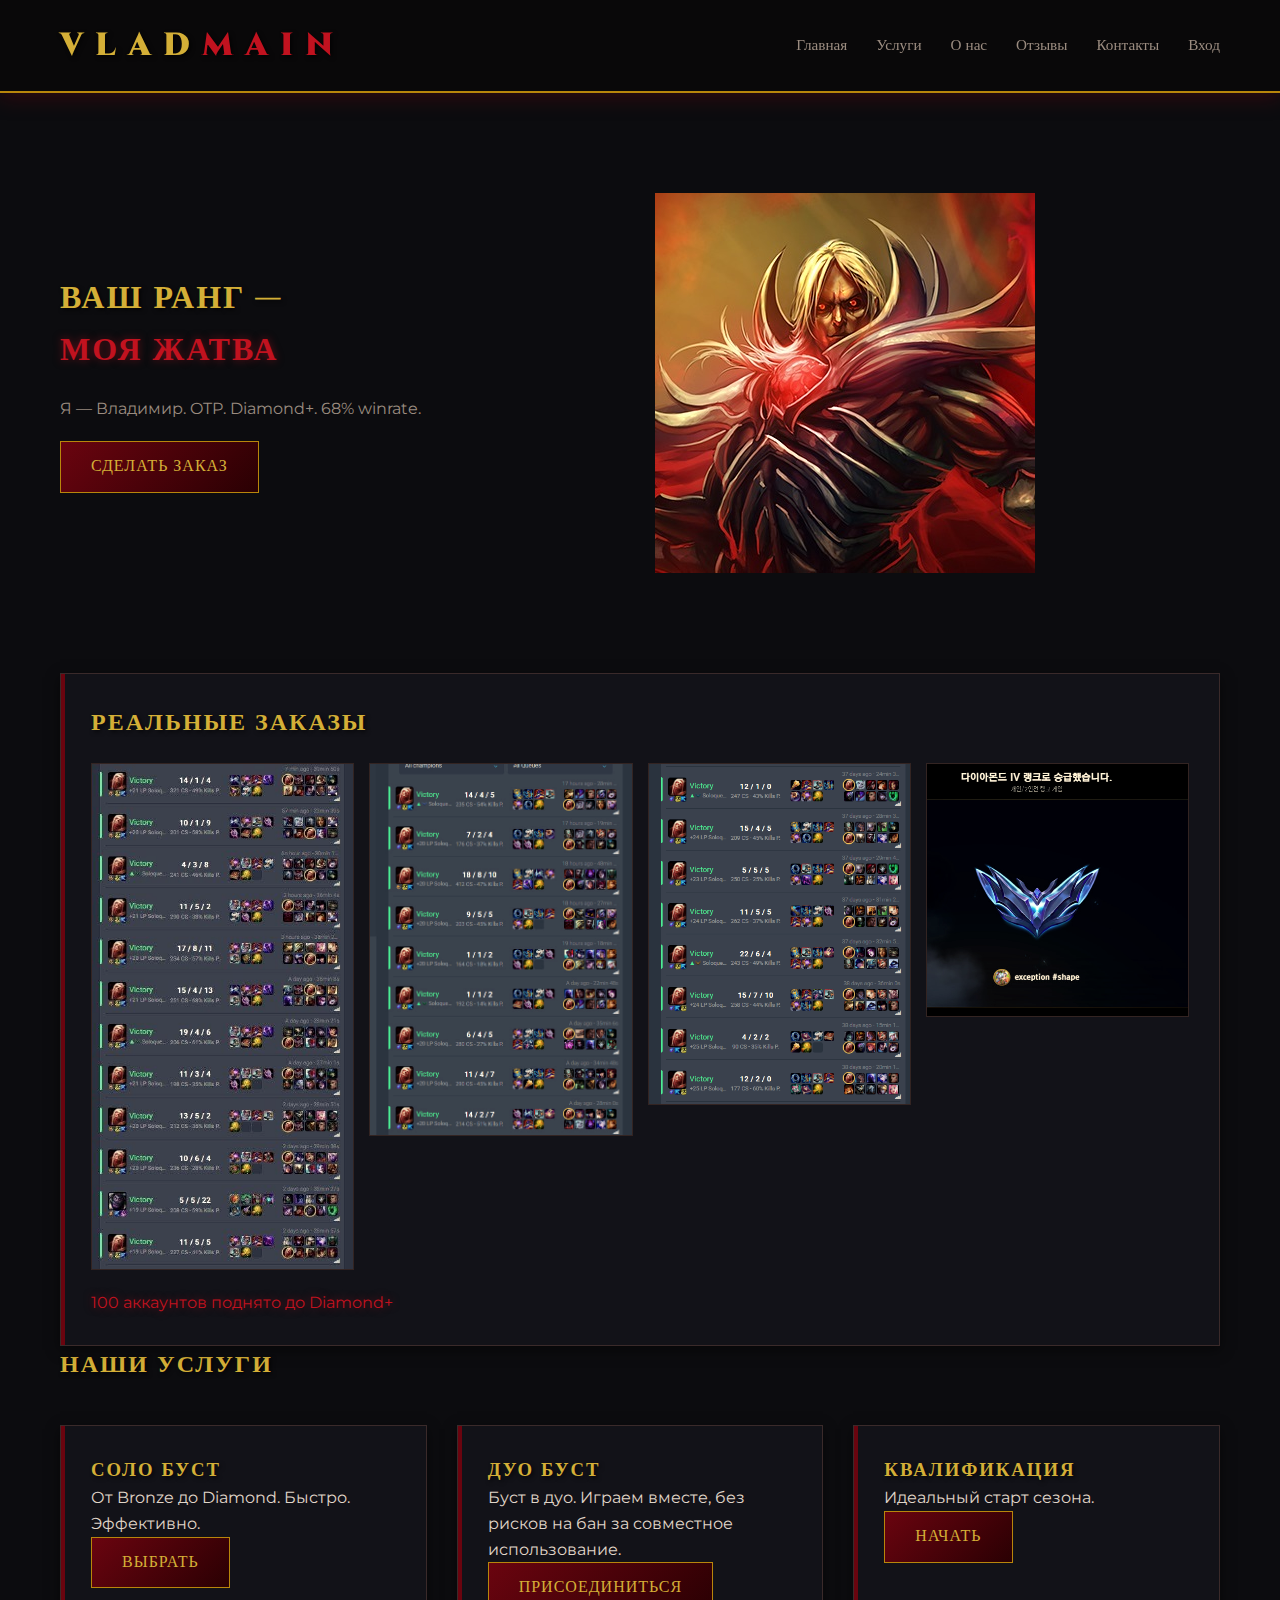
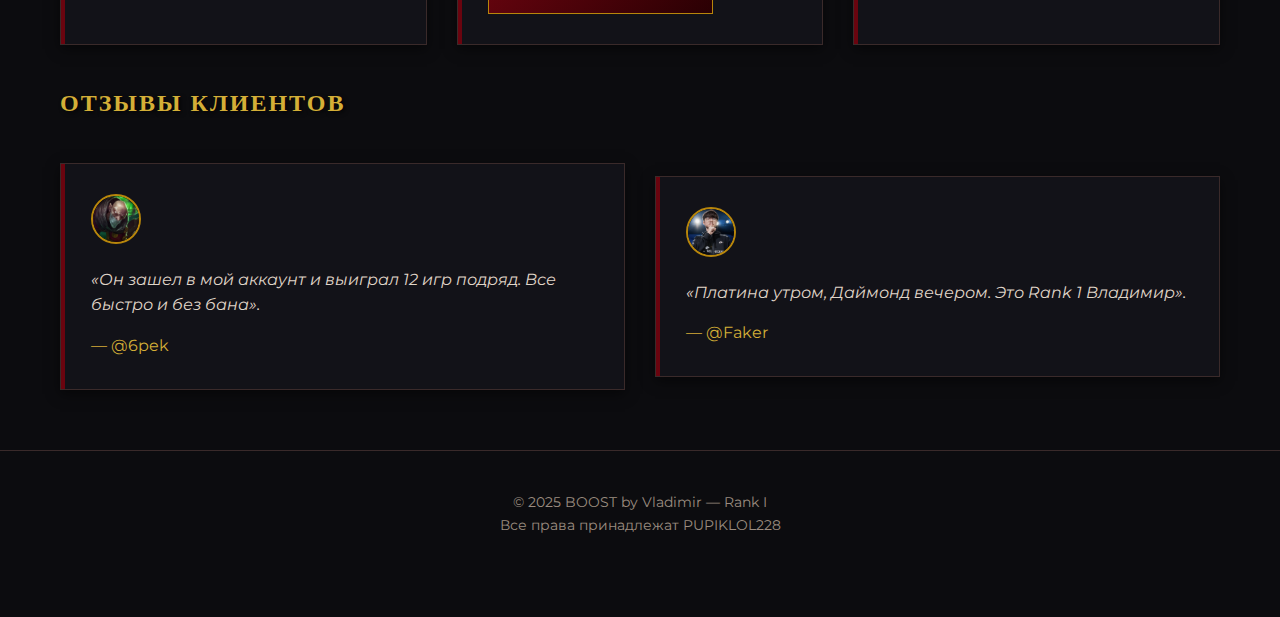
<file: index.html>
<!DOCTYPE html>
<html lang="ru">

<head>
  <meta charset="UTF-8" />
  <meta name="viewport" content="width=device-width, initial-scale=1.0" />
  <title>VLADIMIR | BOOST by Vladimir — Rank I</title>
  <link rel="icon" type="image/png" sizes="180x180" href="assets/img/gremling.png">
  <link rel="preconnect" href="https://fonts.googleapis.com">
  <link rel="preconnect" href="https://fonts.gstatic.com" crossorigin>
  <link
    href="https://fonts.googleapis.com/css2?family=Cinzel:wght@400;700;900&family=Montserrat:wght@300;400;600&display=swap"
    rel="stylesheet">
  <link rel="stylesheet" href="css/style.css">
</head>

<body>

  <header>
    <div class="nav-container">
      <div class="logo">V L A D <span>M A I N</span></div>
      <nav class="nav-links">
        <a href="index.html">Главная</a>
        <a href="services.html">Услуги</a>
        <a href="about.html">О нас</a>
        <a href="reviews.html">Отзывы</a>
        <a href="contact.html">Контакты</a>
        <a href="login.html">Вход</a>
      </nav>
    </div>
  </header>

  <div class="container">

    <!-- владимир бг -->
    <section class="grid grid-2" style="padding: 60px 0;">
      <div>
        <h1>Ваш ранг —<br><span class="blood-text">Моя жатва</span></h1>
        <p style="margin: 20px 0; color: var(--text-muted); max-width: 600px;">
          Я — Владимир. OTP. Diamond+. 68% winrate.
        </p>
        <a href="services.html" class="btn">Сделать заказ</a>
      </div>
      <img src="assets/img/vladimir_main.jpg" alt="Vladimir" class="hero-img">
    </section>

    <!-- реальные заказы -->
    <section class="card">
      <h2>Реальные заказы</h2>
      <div class="boost-gallery">
        <img src="assets/img/winstreak.jpg">
        <img src="assets/img/winstreak2.jpg">
        <img src="assets/img/vlad_winstreak.png">
        <img src="assets/img/diamond_boost.jpg">
      </div>
      <p class="blood-text">100 аккаунтов поднято до Diamond+</p>
    </section>

    <!-- услуги -->
    <section>
      <h2>Наши услуги</h2>
      <div class="grid grid-3">
        <div class="card">
          <h3>Соло Буст</h3>
          <p>От Bronze до Diamond. Быстро. Эффективно.</p>
          <a href="product.html" class="btn">Выбрать</a>
        </div>
        <div class="card">
          <h3>Дуо Буст</h3>
          <p>Буст в дуо. Играем вместе, без рисков на бан за совместное использование.</p>
          <a href="product.html" class="btn">Присоединиться</a>
        </div>
        <div class="card">
          <h3>Квалификация</h3>
          <p>Идеальный старт сезона.</p>
          <a href="product.html" class="btn">Начать</a>
        </div>
      </div>
    </section>

    <!-- отзывы -->
<section>
  <h2>Отзывы клиентов</h2>

  <div class="grid grid-2">
    <div class="card">
      <img src="assets/img/6pek.jpg" alt="Avatar" class="review-avatar">
      <p class="review-quote">«Он зашел в мой аккаунт и выиграл 12 игр подряд. Все быстро и без бана».</p>
      <p class="review-author">— @6pek</p>
    </div>

    <div class="card">
      <img src="assets/img/faker.png" alt="Avatar" class="review-avatar">
      <p class="review-quote">«Платина утром, Даймонд вечером. Это Rank 1 Владимир».</p>
      <p class="review-author">— @Faker</p>
    </div>
  </div>
</section>

  </div>

  <footer>
    <p>© 2025 BOOST by Vladimir — Rank I</p>
    <p>Все права принадлежат PUPIKLOL228</p>
  </footer>

</body>

</html>
</file>
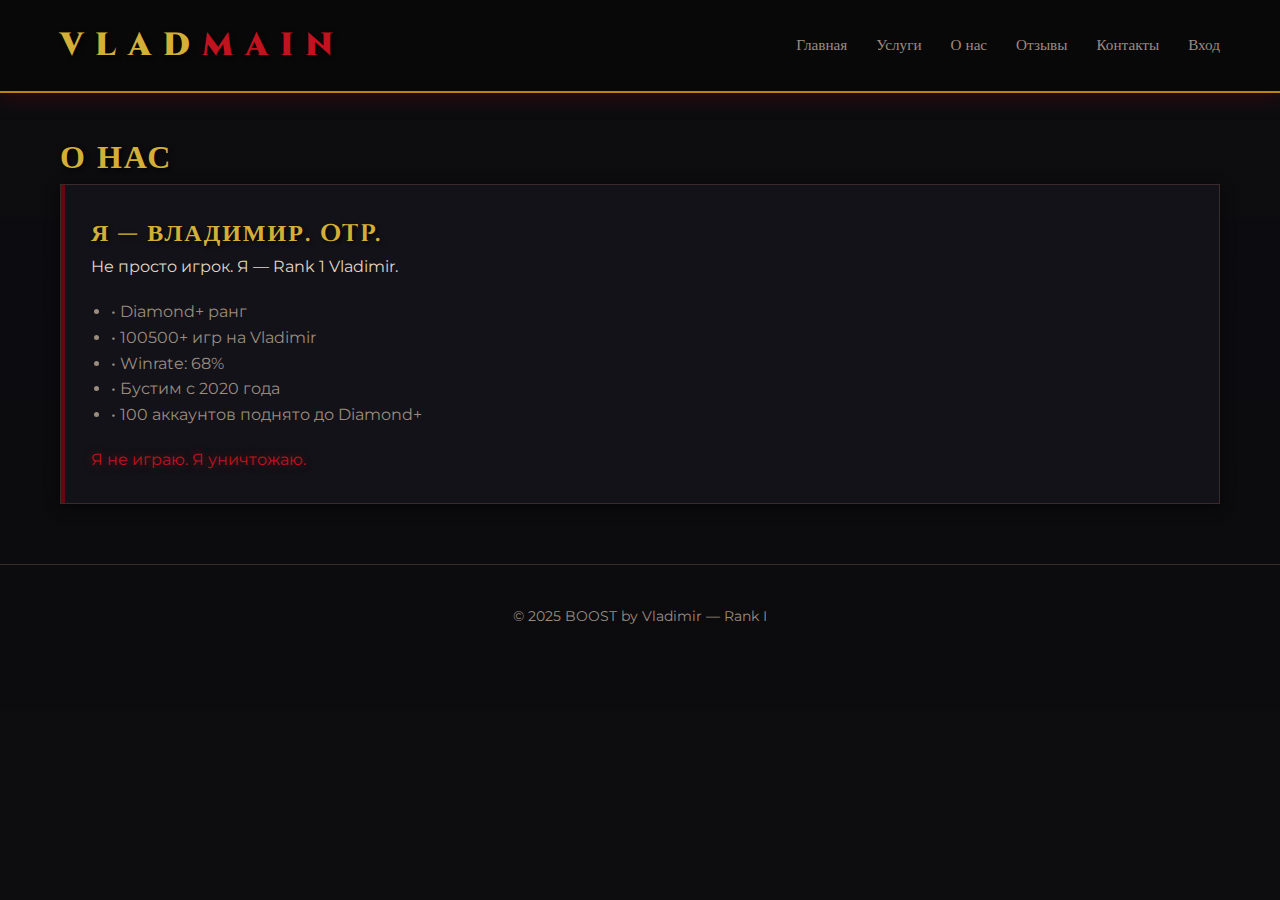
<file: about.html>
<!DOCTYPE html>
<html lang="ru">
<head>
  <meta charset="UTF-8" />
  <meta name="viewport" content="width=device-width, initial-scale=1.0" />
  <title>О нас | BOOST by Vladimir — Rank I</title>
  <link rel="icon" type="image/png" sizes="180x180" href="assets/img/gremling.png">
  <link rel="preconnect" href="https://fonts.googleapis.com">
  <link rel="preconnect" href="https://fonts.gstatic.com" crossorigin>
  <link href="https://fonts.googleapis.com/css2?family=Cinzel:wght@400;700;900&family=Montserrat:wght@300;400;600&display=swap" rel="stylesheet">
  <link rel="stylesheet" href="css/style.css">
</head>
<body>

  <header>
    <div class="nav-container">
      <div class="logo">V L A D <span>M A I N</span></div>
      <nav class="nav-links">
        <a href="index.html">Главная</a>
        <a href="services.html">Услуги</a>
        <a href="about.html">О нас</a>
        <a href="reviews.html">Отзывы</a>
        <a href="contact.html">Контакты</a>
        <a href="login.html">Вход</a>
      </nav>
    </div>
  </header>

  <div class="container">
    <h1>О нас</h1>
    <div class="card">
      <h2>Я — Владимир. OTP.</h2>
      <p>Не просто игрок. Я — Rank 1  Vladimir.</p>
      <ul style="margin: 20px 0; padding-left: 20px; color: var(--text-muted);">
        <li>• Diamond+ ранг</li>
        <li>• 100500+ игр на Vladimir</li>
        <li>• Winrate: 68%</li>
        <li>• Бустим с 2020 года</li>
        <li>• 100 аккаунтов поднято до Diamond+</li>
      </ul>
      <p class="blood-text">Я не играю. Я уничтожаю.</p>
    </div>
  </div>

  <footer>
    <p>© 2025 BOOST by Vladimir — Rank I</p>
  </footer>

</body>
</html>
</file>
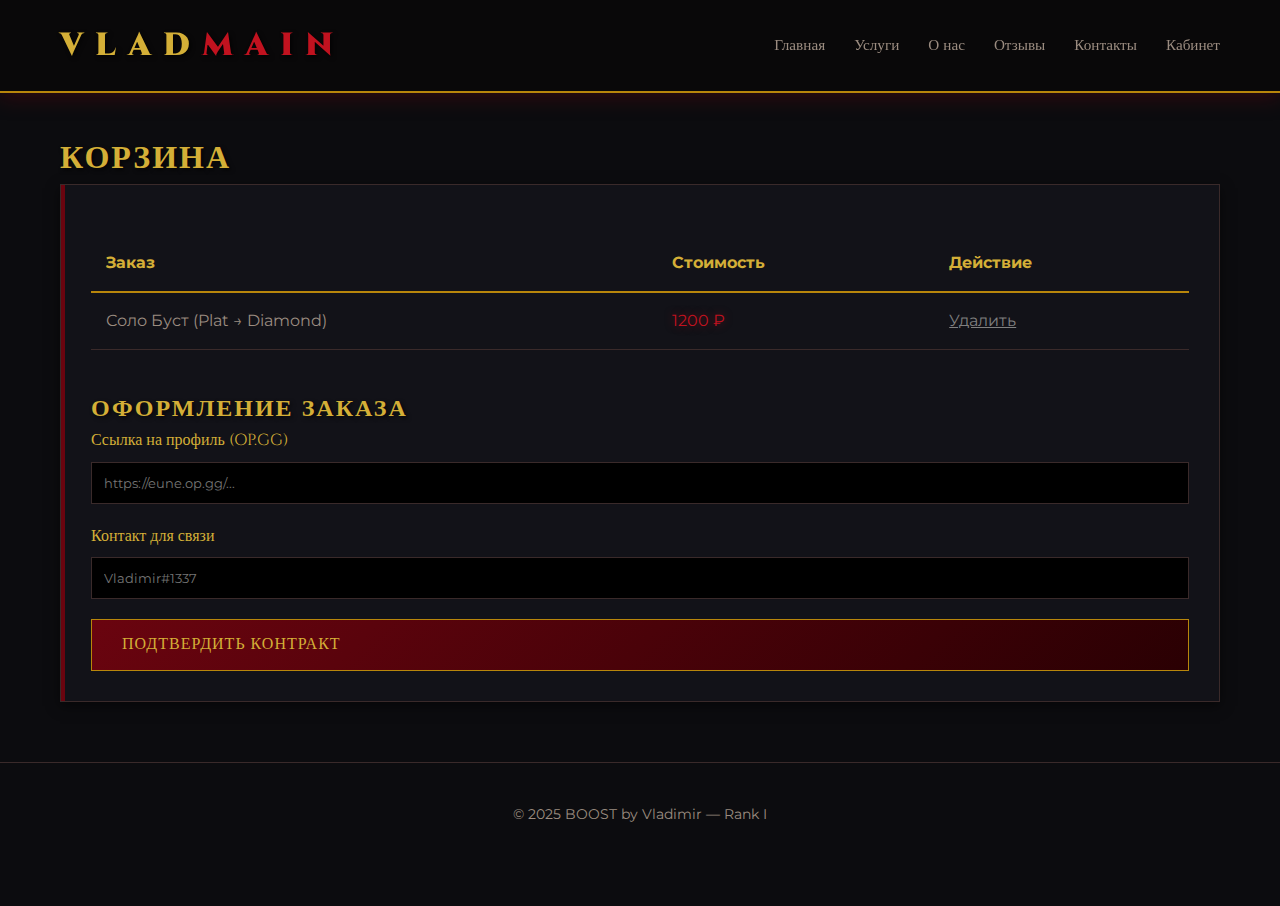
<file: cart.html>
<!DOCTYPE html>
<html lang="ru">
<head>
  <meta charset="UTF-8" />
  <meta name="viewport" content="width=device-width, initial-scale=1.0" />
  <title>Корзина | BOOST by Vladimir — Rank I</title>
  <link rel="icon" type="image/png" sizes="180x180" href="assets/img/gremling.png">
  <link rel="preconnect" href="https://fonts.googleapis.com">
  <link rel="preconnect" href="https://fonts.gstatic.com" crossorigin>
  <link href="https://fonts.googleapis.com/css2?family=Cinzel:wght@400;700;900&family=Montserrat:wght@300;400;600&display=swap" rel="stylesheet">
  <link rel="stylesheet" href="css/style.css">
</head>
<body>

  <header>
    <div class="nav-container">
      <div class="logo">V L A D <span>M A I N</span></div>
      <nav class="nav-links">
        <a href="index.html">Главная</a>
        <a href="services.html">Услуги</a>
        <a href="about.html">О нас</a>
        <a href="reviews.html">Отзывы</a>
        <a href="contact.html">Контакты</a>
        <a href="profile.html">Кабинет</a>
      </nav>
    </div>
  </header>

  <div class="container">
    <h1>Корзина </h1>

    <div class="card">
      <table>
        <thead>
          <tr>
            <th>Заказ</th>
            <th>Стоимость</th>
            <th>Действие</th>
          </tr>
        </thead>
        <tbody>
          <tr>
            <td>Соло Буст (Plat → Diamond)</td>
            <td class="blood-text">1200 ₽</td>
            <td><a href="#" style="color: grey;">Удалить</a></td>
          </tr>
        </tbody>
      </table>

      <div style="margin-top: 40px;">
        <h2>Оформление заказа</h2>
        <div class="form-group">
          <label>Ссылка на профиль (OP.GG)</label>
          <input type="text" placeholder="https://eune.op.gg/...">
        </div>
        <div class="form-group">
          <label>Контакт для связи</label>
          <input type="text" placeholder="Vladimir#1337">
        </div>
        <a href="checkout.html" class="btn" style="width: 100%;">Подтвердить контракт</a>
      </div>
    </div>
  </div>

  <footer>
    <p>© 2025 BOOST by Vladimir — Rank I</p>
  </footer>

</body>
</html>
</file>
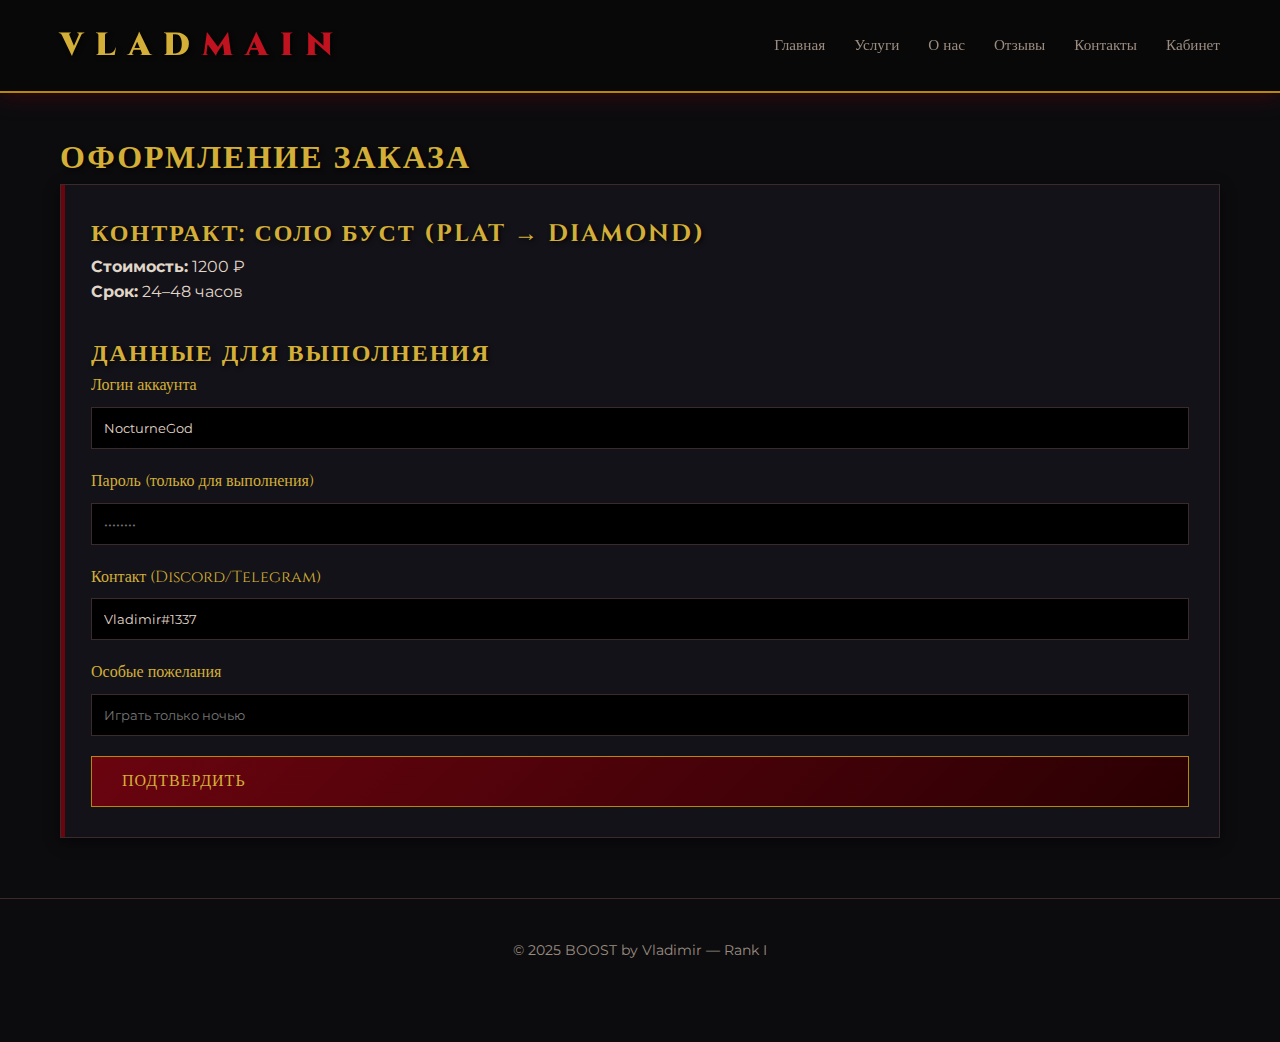
<file: checkout.html>
<!DOCTYPE html>
<html lang="ru">
<head>
  <meta charset="UTF-8" />
  <meta name="viewport" content="width=device-width, initial-scale=1.0" />
  <title>Оформление | BOOST by Vladimir — Rank I</title>
  <link rel="icon" type="image/png" sizes="180x180" href="assets/img/gremling.png">
  <link rel="preconnect" href="https://fonts.googleapis.com">
  <link rel="preconnect" href="https://fonts.gstatic.com" crossorigin>
  <link href="https://fonts.googleapis.com/css2?family=Cinzel:wght@400;700;900&family=Montserrat:wght@300;400;600&display=swap" rel="stylesheet">
  <link rel="stylesheet" href="css/style.css">
</head>
<body>

  <header>
    <div class="nav-container">
      <div class="logo">V L A D <span>M A I N</span></div>
      <nav class="nav-links">
        <a href="index.html">Главная</a>
        <a href="services.html">Услуги</a>
        <a href="about.html">О нас</a>
        <a href="reviews.html">Отзывы</a>
        <a href="contact.html">Контакты</a>
        <a href="profile.html">Кабинет</a>
      </nav>
    </div>
  </header>

  <div class="container">
    <h1>Оформление заказа</h1>

    <div class="card">
      <h2>Контракт: Соло Буст (Plat → Diamond)</h2>
      <p><strong>Стоимость:</strong> 1200 ₽</p>
      <p><strong>Срок:</strong> 24–48 часов</p>

      <h2 style="margin-top: 30px;">Данные для выполнения</h2>
      <div class="form-group">
        <label>Логин аккаунта</label>
        <input type="text" value="NocturneGod" readonly>
      </div>
      <div class="form-group">
        <label>Пароль (только для выполнения)</label>
        <input type="password" placeholder="••••••••">
      </div>
      <div class="form-group">
        <label>Контакт (Discord/Telegram)</label>
        <input type="text" value="Vladimir#1337">
      </div>
      <div class="form-group">
        <label>Особые пожелания</label>
        <input type="text" placeholder="Играть только ночью">
      </div>

      <a href="orders.html" class="btn" style="width: 100%;">Подтвердить</a>
    </div>
  </div>

  <footer>
    <p>© 2025 BOOST by Vladimir — Rank I</p>
  </footer>

</body>
</html>
</file>
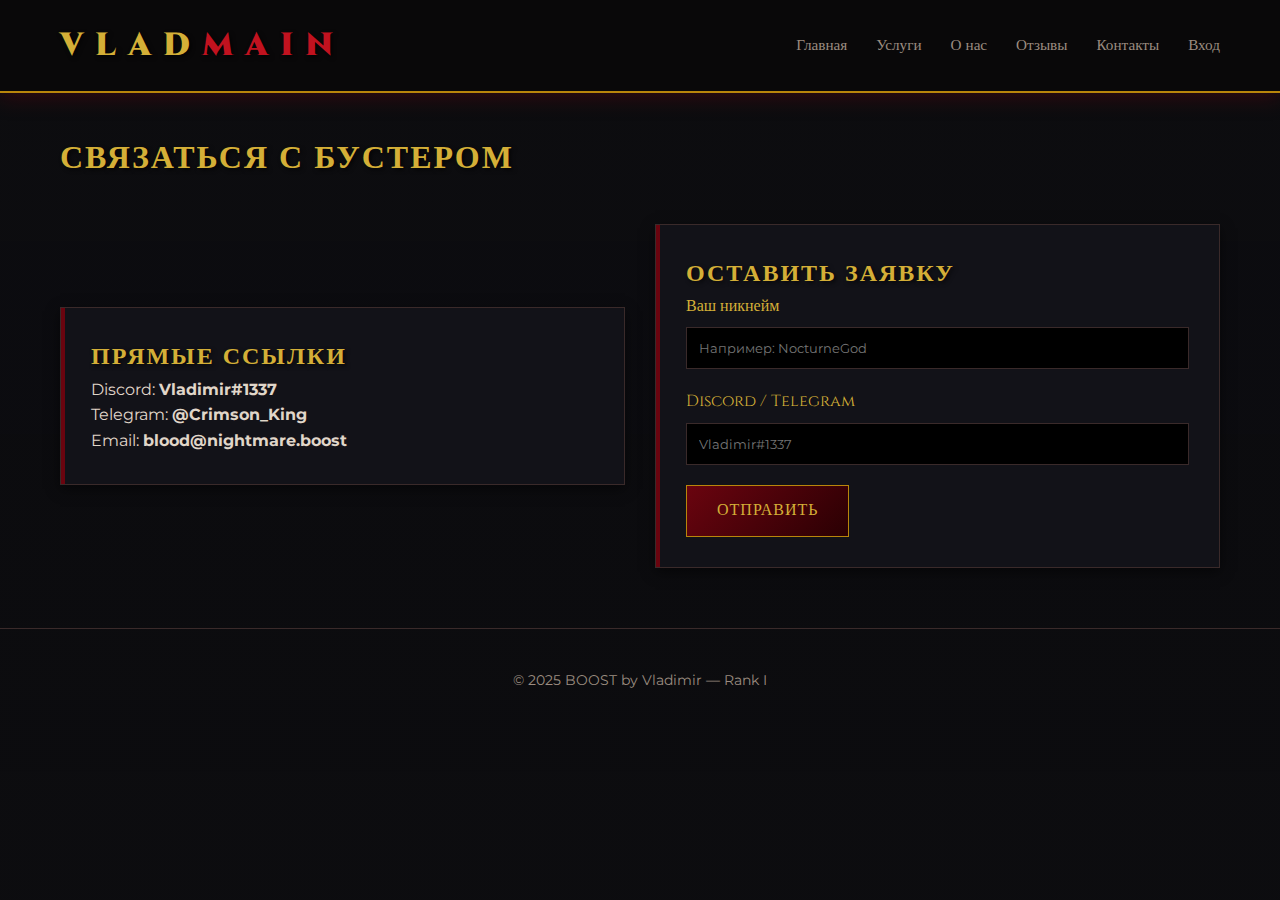
<file: contact.html>
<!DOCTYPE html>
<html lang="ru">
<head>
  <meta charset="UTF-8" />
  <meta name="viewport" content="width=device-width, initial-scale=1.0" />
  <title>Контакты | BOOST by Vladimir — Rank I</title>
  <link rel="icon" type="image/png" sizes="180x180" href="assets/img/gremling.png">
  <link rel="preconnect" href="https://fonts.googleapis.com">
  <link rel="preconnect" href="https://fonts.gstatic.com" crossorigin>
  <link href="https://fonts.googleapis.com/css2?family=Cinzel:wght@400;700;900&family=Montserrat:wght@300;400;600&display=swap" rel="stylesheet">
  <link rel="stylesheet" href="css/style.css">
</head>
<body>

  <header>
    <div class="nav-container">
      <div class="logo">V L A D <span>M A I N</span></div>
      <nav class="nav-links">
        <a href="index.html">Главная</a>
        <a href="services.html">Услуги</a>
        <a href="about.html">О нас</a>
        <a href="reviews.html">Отзывы</a>
        <a href="contact.html">Контакты</a>
        <a href="login.html">Вход</a>
      </nav>
    </div>
  </header>

  <div class="container">
    <h1>Связаться с бустером</h1>

    <div class="grid grid-2">
      <div class="card">
        <h2>Прямые ссылки</h2>
        <p>Discord: <strong>Vladimir#1337</strong></p>
        <p>Telegram: <strong>@Crimson_King</strong></p>
        <p>Email: <strong>blood@nightmare.boost</strong></p>
      </div>
      <div class="card">
        <h2>Оставить заявку</h2>
        <div class="form-group">
          <label>Ваш никнейм</label>
          <input type="text" placeholder="Например: NocturneGod">
        </div>
        <div class="form-group">
          <label>Discord / Telegram</label>
          <input type="text" placeholder="Vladimir#1337">
        </div>
        <a href="services.html" class="btn">Отправить</a>
      </div>
    </div>
  </div>

  <footer>
    <p>© 2025 BOOST by Vladimir — Rank I</p>
  </footer>

</body>
</html>
</file>
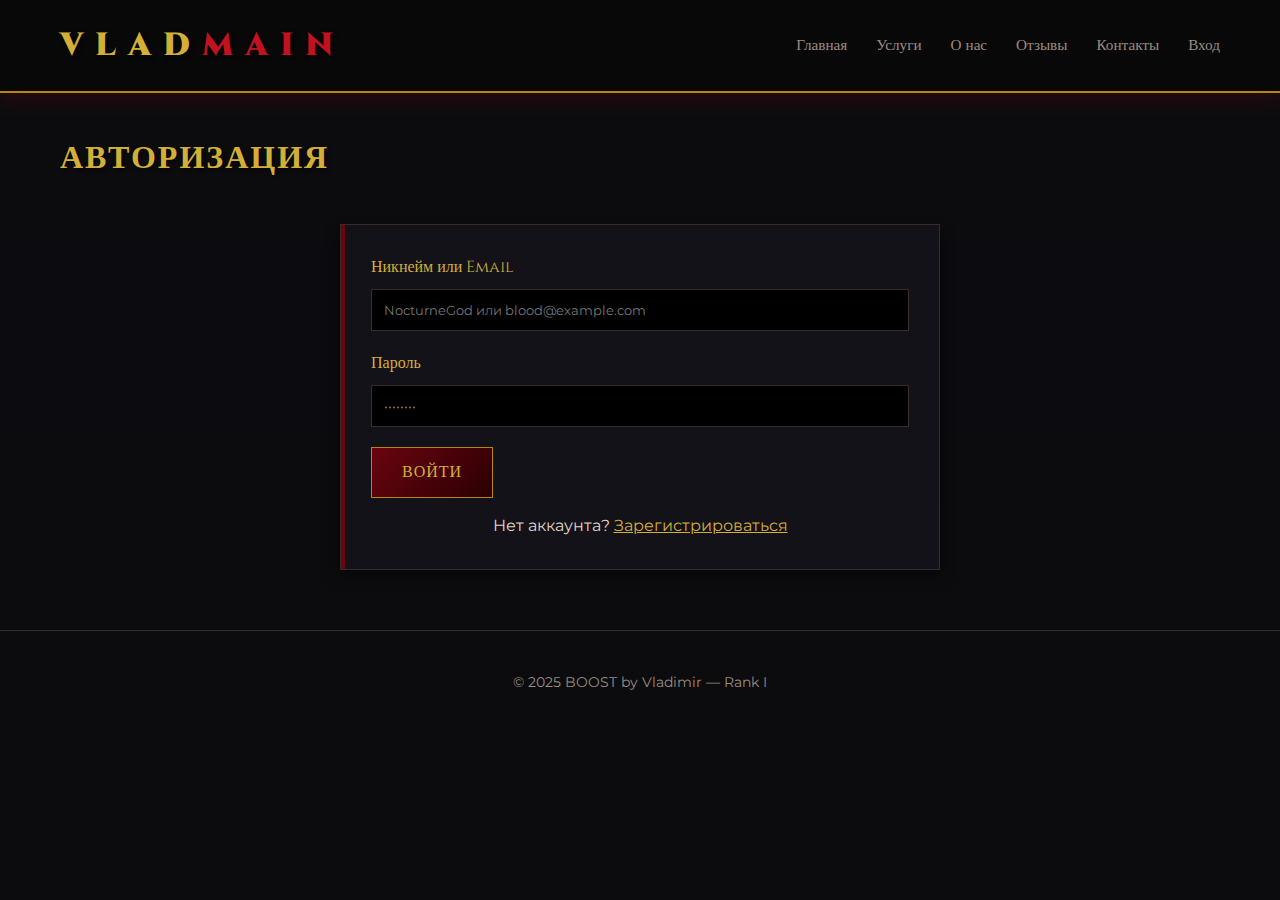
<file: login.html>
<!DOCTYPE html>
<html lang="ru">
<head>
  <meta charset="UTF-8" />
  <meta name="viewport" content="width=device-width, initial-scale=1.0" />
  <title>Вход | BOOST by Vladimir — Rank I</title>
  <link rel="icon" type="image/png" sizes="180x180" href="assets/img/gremling.png">
  <link rel="preconnect" href="https://fonts.googleapis.com">
  <link rel="preconnect" href="https://fonts.gstatic.com" crossorigin>
  <link href="https://fonts.googleapis.com/css2?family=Cinzel:wght@400;700;900&family=Montserrat:wght@300;400;600&display=swap" rel="stylesheet">
  <link rel="stylesheet" href="css/style.css">
</head>
<body>

  <header>
    <div class="nav-container">
      <div class="logo">V L A D <span>M A I N</span></div>
      <nav class="nav-links">
        <a href="index.html">Главная</a>
        <a href="services.html">Услуги</a>
        <a href="about.html">О нас</a>
        <a href="reviews.html">Отзывы</a>
        <a href="contact.html">Контакты</a>
        <a href="login.html">Вход</a>
      </nav>
    </div>
  </header>

  <div class="container">
    <h1>Авторизация</h1>

    <div class="card" style="max-width: 600px; margin: 40px auto;">
      <div class="form-group">
        <label>Никнейм или Email</label>
        <input type="text" placeholder="NocturneGod или blood@example.com">
      </div>
      <div class="form-group">
        <label>Пароль</label>
        <input type="password" placeholder="••••••••">
      </div>
      <a href="profile.html" class="btn">Войти</a>
      <p style="margin-top: 15px; text-align: center;">
        Нет аккаунта? <a href="register.html" style="color: var(--gold);">Зарегистрироваться</a>
      </p>
    </div>
  </div>

  <footer>
    <p>© 2025 BOOST by Vladimir — Rank I</p>
  </footer>

</body>
</html>
</file>
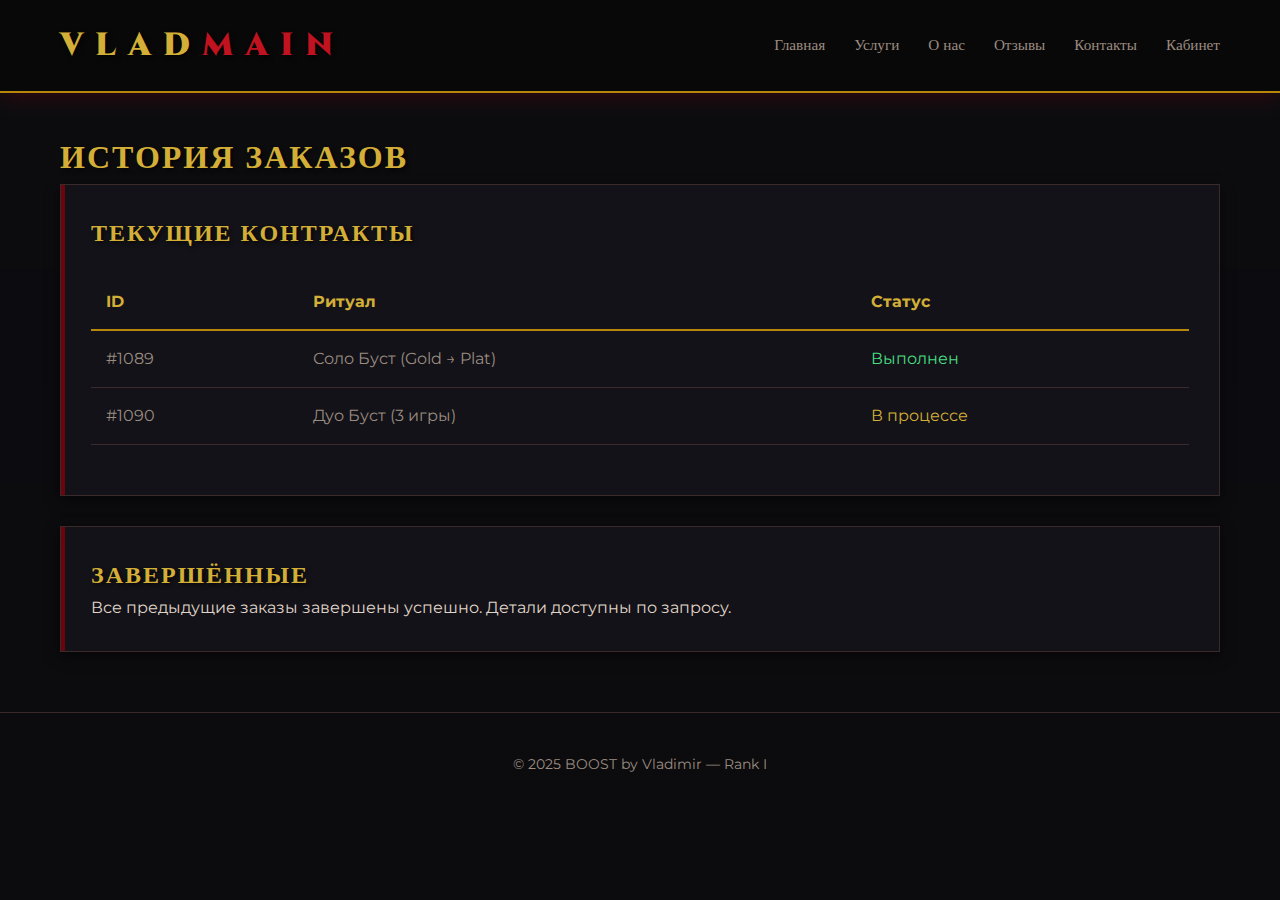
<file: orders.html>
<!DOCTYPE html>
<html lang="ru">
<head>
  <meta charset="UTF-8" />
  <meta name="viewport" content="width=device-width, initial-scale=1.0" />
  <title>История заказов | BOOST by Vladimir — Rank I</title>
  <link rel="icon" type="image/png" sizes="180x180" href="assets/img/gremling.png">
  <link rel="preconnect" href="https://fonts.googleapis.com">
  <link rel="preconnect" href="https://fonts.gstatic.com" crossorigin>
  <link href="https://fonts.googleapis.com/css2?family=Cinzel:wght@400;700;900&family=Montserrat:wght@300;400;600&display=swap" rel="stylesheet">
  <link rel="stylesheet" href="css/style.css">
</head>
<body>

  <header>
    <div class="nav-container">
      <div class="logo">V L A D <span>M A I N</span></div>
      <nav class="nav-links">
        <a href="index.html">Главная</a>
        <a href="services.html">Услуги</a>
        <a href="about.html">О нас</a>
        <a href="reviews.html">Отзывы</a>
        <a href="contact.html">Контакты</a>
        <a href="profile.html">Кабинет</a>
      </nav>
    </div>
  </header>

  <div class="container">
    <h1>История заказов</h1>

    <div class="card">
      <h2>Текущие контракты</h2>
      <table>
        <thead>
          <tr>
            <th>ID</th>
            <th>Ритуал</th>
            <th>Статус</th>
          </tr>
        </thead>
        <tbody>
          <tr>
            <td>#1089</td>
            <td>Соло Буст (Gold → Plat)</td>
            <td><span style="color: #4ade80;">Выполнен</span></td>
          </tr>
          <tr>
            <td>#1090</td>
            <td>Дуо Буст (3 игры)</td>
            <td><span style="color: var(--gold);">В процессе</span></td>
          </tr>
        </tbody>
      </table>
    </div>

    <div class="card" style="margin-top: 30px;">
      <h2>Завершённые</h2>
      <p>Все предыдущие заказы завершены успешно. Детали доступны по запросу.</p>
    </div>
  </div>

  <footer>
    <p>© 2025 BOOST by Vladimir — Rank I</p>
  </footer>

</body>
</html>
</file>
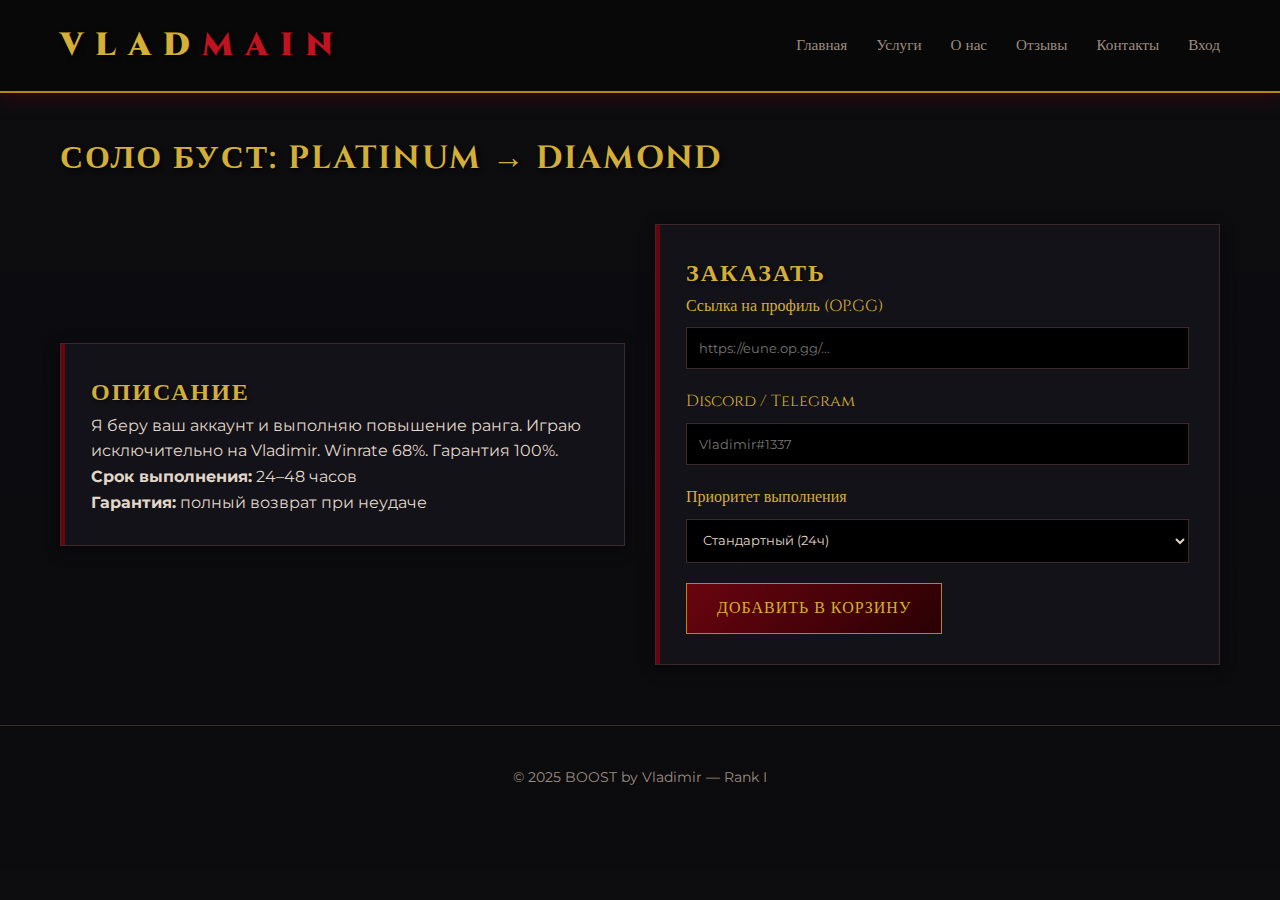
<file: product.html>
<!DOCTYPE html>
<html lang="ru">
<head>
  <meta charset="UTF-8" />
  <meta name="viewport" content="width=device-width, initial-scale=1.0" />
  <title>Соло Буст | BOOST by Vladimir — Rank I</title>
  <link rel="icon" type="image/png" sizes="180x180" href="assets/img/gremling.png">
  <link rel="preconnect" href="https://fonts.googleapis.com">
  <link rel="preconnect" href="https://fonts.gstatic.com" crossorigin>
  <link href="https://fonts.googleapis.com/css2?family=Cinzel:wght@400;700;900&family=Montserrat:wght@300;400;600&display=swap" rel="stylesheet">
  <link rel="stylesheet" href="css/style.css">
</head>
<body>

  <header>
    <div class="nav-container">
      <div class="logo">V L A D <span>M A I N</span></div>
      <nav class="nav-links">
        <a href="index.html">Главная</a>
        <a href="services.html">Услуги</a>
        <a href="about.html">О нас</a>
        <a href="reviews.html">Отзывы</a>
        <a href="contact.html">Контакты</a>
        <a href="login.html">Вход</a>
      </nav>
    </div>
  </header>

  <div class="container">
    <h1>Соло Буст: Platinum → Diamond</h1>

    <div class="grid grid-2">
      <div class="card">
        <h2>Описание</h2>
        <p>Я беру ваш аккаунт и выполняю повышение ранга. Играю исключительно на Vladimir. Winrate 68%. Гарантия 100%.</p>
        <p><strong>Срок выполнения:</strong> 24–48 часов</p>
        <p><strong>Гарантия:</strong> полный возврат при неудаче</p>
      </div>
      <div class="card">
        <h2>Заказать</h2>
        <div class="form-group">
          <label>Ссылка на профиль (OP.GG)</label>
          <input type="text" placeholder="https://eune.op.gg/...">
        </div>
        <div class="form-group">
          <label>Discord / Telegram</label>
          <input type="text" placeholder="Vladimir#1337">
        </div>
        <div class="form-group">
          <label>Приоритет выполнения</label>
          <select>
            <option>Стандартный (24ч)</option>
            <option>Премиум (+50%)</option>
            <option>Экстренный (+100%)</option>
          </select>
        </div>
        <a href="cart.html" class="btn">Добавить в корзину</a>
      </div>
    </div>
  </div>

  <footer>
    <p>© 2025 BOOST by Vladimir — Rank I</p>
  </footer>

</body>
</html>
</file>
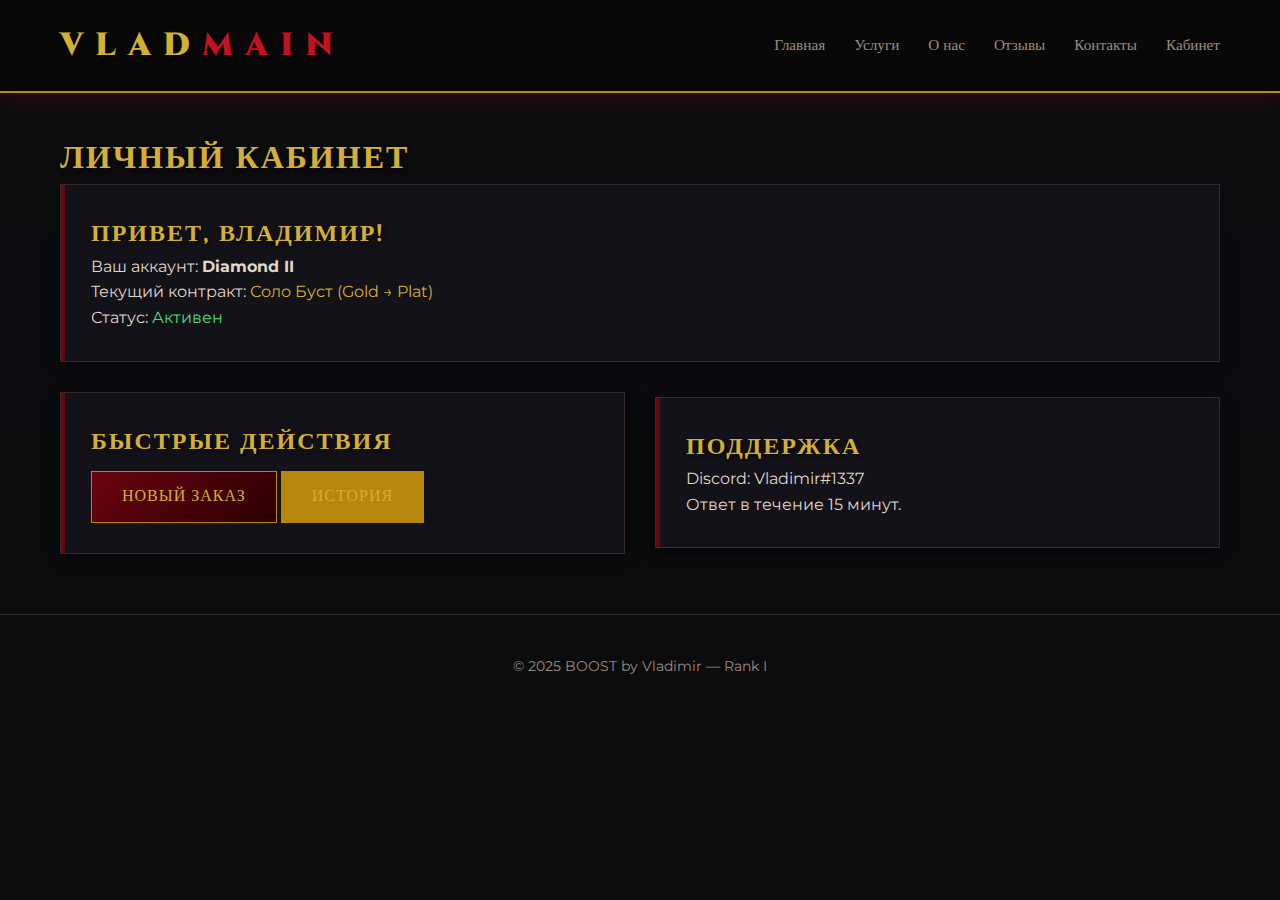
<file: profile.html>
<!DOCTYPE html>
<html lang="ru">
<head>
  <meta charset="UTF-8" />
  <meta name="viewport" content="width=device-width, initial-scale=1.0" />
  <title>Личный кабинет | BOOST by Vladimir — Rank I</title>
  <link rel="icon" type="image/png" sizes="180x180" href="assets/img/gremling.png">
  <link rel="preconnect" href="https://fonts.googleapis.com">
  <link rel="preconnect" href="https://fonts.gstatic.com" crossorigin>
  <link href="https://fonts.googleapis.com/css2?family=Cinzel:wght@400;700;900&family=Montserrat:wght@300;400;600&display=swap" rel="stylesheet">
  <link rel="stylesheet" href="css/style.css">
</head>
<body>

  <header>
    <div class="nav-container">
      <div class="logo">V L A D <span>M A I N</span></div>
      <nav class="nav-links">
        <a href="index.html">Главная</a>
        <a href="services.html">Услуги</a>
        <a href="about.html">О нас</a>
        <a href="reviews.html">Отзывы</a>
        <a href="contact.html">Контакты</a>
        <a href="profile.html">Кабинет</a>
      </nav>
    </div>
  </header>

  <div class="container">
    <h1>Личный кабинет</h1>

    <div class="card">
      <h2>Привет, Владимир!</h2>
      <p>Ваш аккаунт: <strong>Diamond II</strong></p>
      <p>Текущий контракт: <span style="color: var(--gold);">Соло Буст (Gold → Plat)</span></p>
      <p>Статус: <span style="color: #4ade80;">Активен</span></p>
    </div>

    <div class="grid grid-2" style="margin-top: 30px;">
      <div class="card">
        <h2>Быстрые действия</h2>
        <a href="cart.html" class="btn">Новый заказ</a>
        <a href="orders.html" class="btn" style="background: var(--gold-dim); margin-top: 10px;">История</a>
      </div>
      <div class="card">
        <h2>Поддержка</h2>
        <p>Discord: Vladimir#1337</p>
        <p>Ответ в течение 15 минут.</p>
      </div>
    </div>
  </div>

  <footer>
    <p>© 2025 BOOST by Vladimir — Rank I</p>
  </footer>

</body>
</html>
</file>
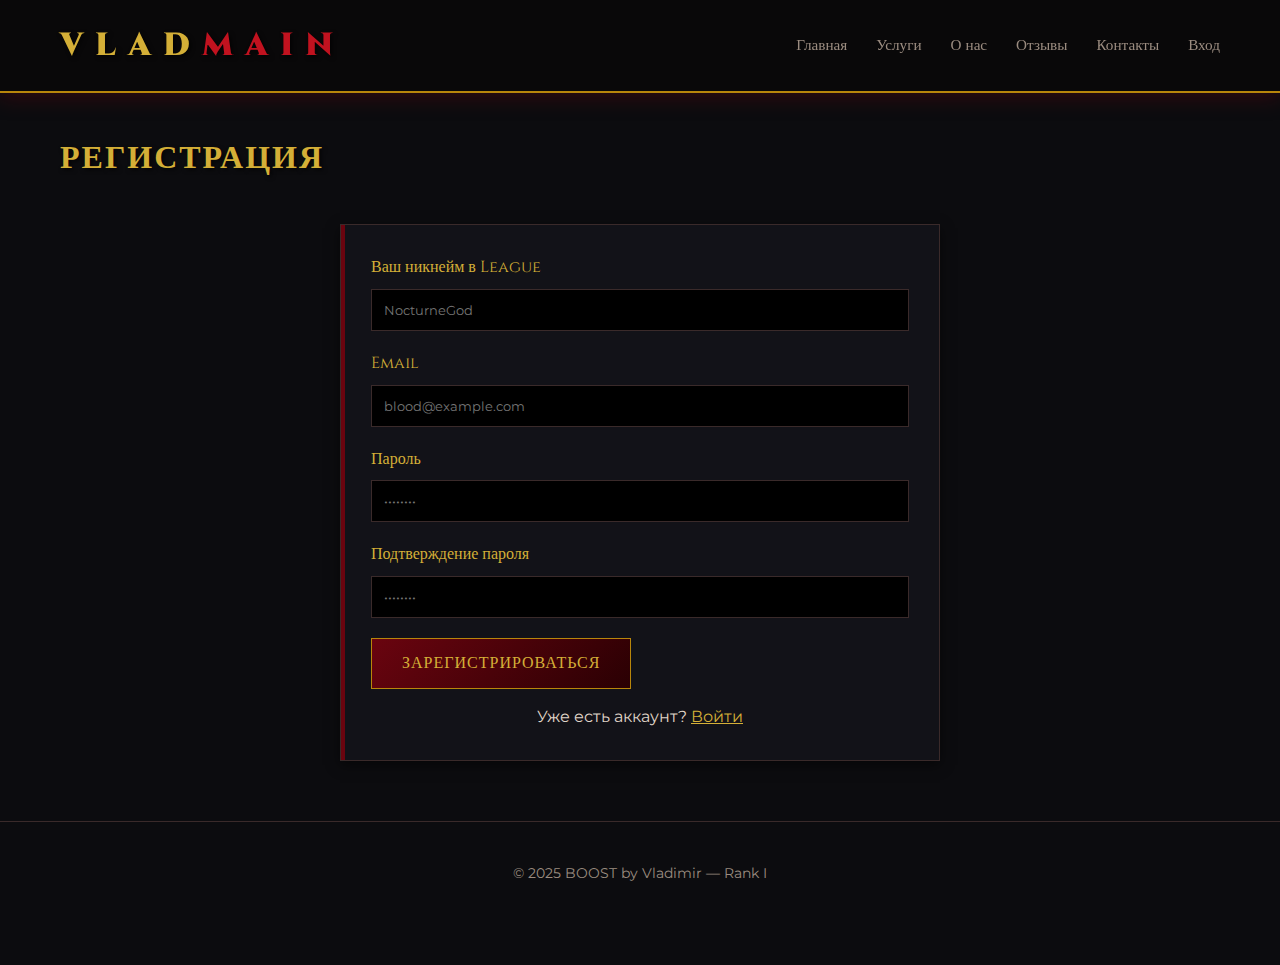
<file: register.html>
<!DOCTYPE html>
<html lang="ru">
<head>
  <meta charset="UTF-8" />
  <meta name="viewport" content="width=device-width, initial-scale=1.0" />
  <title>Регистрация | BOOST by Vladimir — Rank I</title>
  <link rel="icon" type="image/png" sizes="180x180" href="assets/img/gremling.png">
  <link rel="preconnect" href="https://fonts.googleapis.com">
  <link rel="preconnect" href="https://fonts.gstatic.com" crossorigin>
  <link href="https://fonts.googleapis.com/css2?family=Cinzel:wght@400;700;900&family=Montserrat:wght@300;400;600&display=swap" rel="stylesheet">
  <link rel="stylesheet" href="css/style.css">
</head>
<body>

  <header>
    <div class="nav-container">
      <div class="logo">V L A D <span>M A I N</span></div>
      <nav class="nav-links">
        <a href="index.html">Главная</a>
        <a href="services.html">Услуги</a>
        <a href="about.html">О нас</a>
        <a href="reviews.html">Отзывы</a>
        <a href="contact.html">Контакты</a>
        <a href="login.html">Вход</a>
      </nav>
    </div>
  </header>

  <div class="container">
    <h1>Регистрация</h1>

    <div class="card" style="max-width: 600px; margin: 40px auto;">
      <div class="form-group">
        <label>Ваш никнейм в League</label>
        <input type="text" placeholder="NocturneGod">
      </div>
      <div class="form-group">
        <label>Email</label>
        <input type="email" placeholder="blood@example.com">
      </div>
      <div class="form-group">
        <label>Пароль</label>
        <input type="password" placeholder="••••••••">
      </div>
      <div class="form-group">
        <label>Подтверждение пароля</label>
        <input type="password" placeholder="••••••••">
      </div>
      <a href="profile.html" class="btn">Зарегистрироваться</a>
      <p style="margin-top: 15px; text-align: center;">
        Уже есть аккаунт? <a href="login.html" style="color: var(--gold);">Войти</a>
      </p>
    </div>
  </div>

  <footer>
    <p>© 2025 BOOST by Vladimir — Rank I</p>
  </footer>

</body>
</html>
</file>
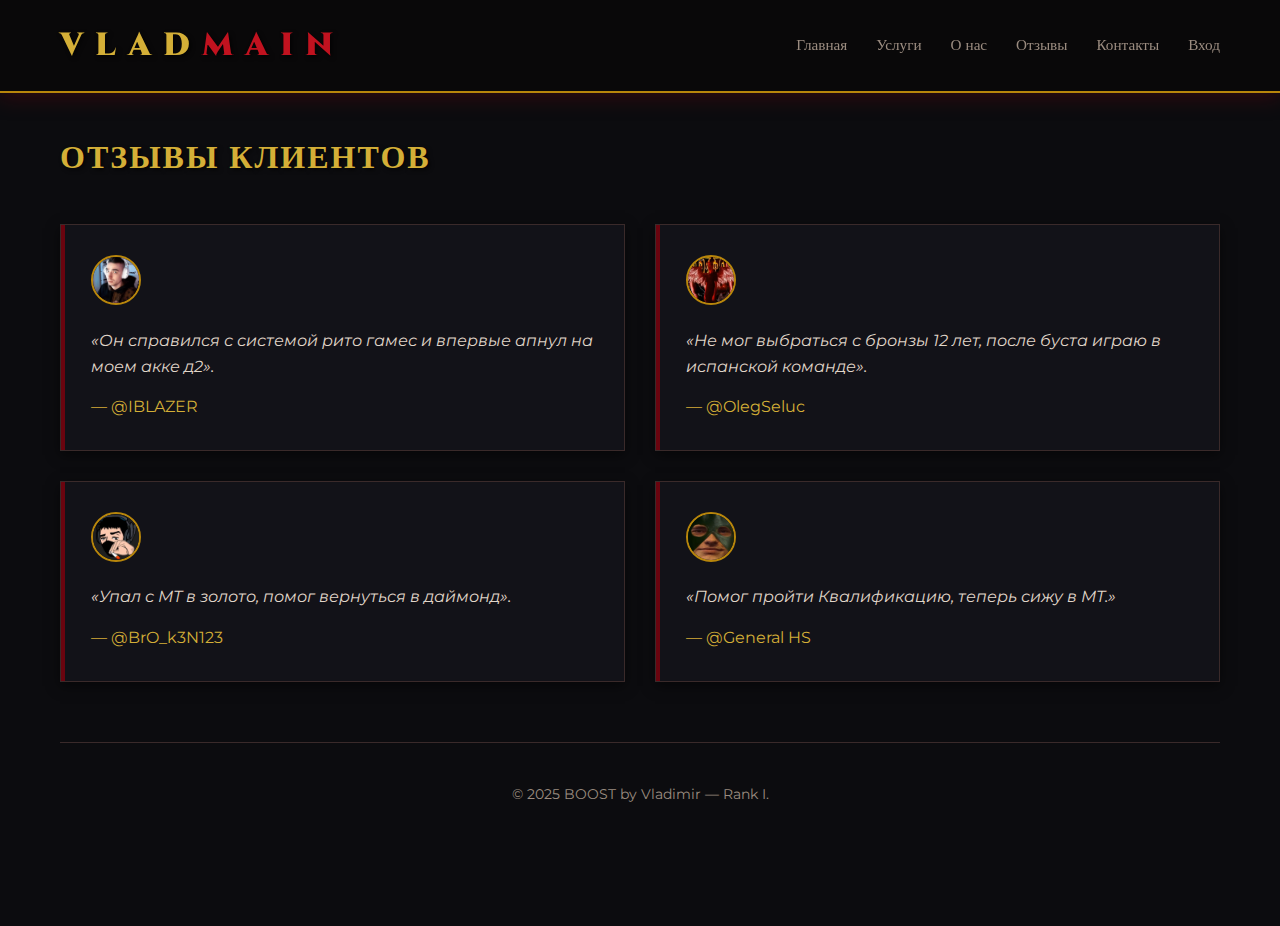
<file: reviews.html>
<!DOCTYPE html>
<html lang="ru">
<head>
  <meta charset="UTF-8" />
  <meta name="viewport" content="width=device-width, initial-scale=1.0" />
  <title>Отзывы | BOOST by Vladimir — Rank I</title>
  <link rel="icon" type="image/png" sizes="180x180" href="assets/img/gremling.png">
  <link rel="preconnect" href="https://fonts.googleapis.com">
  <link rel="preconnect" href="https://fonts.gstatic.com" crossorigin>
  <link href="https://fonts.googleapis.com/css2?family=Cinzel:wght@400;700;900&family=Montserrat:wght@300;400;600&display=swap" rel="stylesheet">
  <link rel="stylesheet" href="css/style.css">
</head>
<body>

  <header>
    <div class="nav-container">
      <div class="logo">V L A D <span>M A I N</span></div>
      <nav class="nav-links">
        <a href="index.html">Главная</a>
        <a href="services.html">Услуги</a>
        <a href="about.html">О нас</a>
        <a href="reviews.html">Отзывы</a>
        <a href="contact.html">Контакты</a>
        <a href="login.html">Вход</a>
      </nav>
    </div>
  </header>

  <div class="container">
    <h1>Отзывы клиентов</h1>

<div class="grid grid-2">
  <div class="card">
    <img src="assets/img/iblazer.png" alt="Avatar" class="review-avatar">
    <p class="review-quote">«Он справился с системой рито гамес и впервые апнул на моем акке д2».</p>
    <p class="review-author">— @IBLAZER</p>
  </div>
  <div class="card">
    <img src="assets/img/oleg.png" alt="Avatar" class="review-avatar">
    <p class="review-quote">«Не мог выбраться с бронзы 12 лет, после буста играю в испанской команде».</p>
    <p class="review-author">— @OlegSeluc</p>
  </div>
  <div class="card">
    <img src="assets/img/broken.jpg" alt="Avatar" class="review-avatar">
    <p class="review-quote">«Упал с МТ в золото, помог вернуться в даймонд».</p>
    <p class="review-author">— @BrO_k3N123</p>
  </div>
  <div class="card">
    <img src="assets/img/General.png" alt="Avatar" class="review-avatar">
    <p class="review-quote">«Помог пройти Квалификацию, теперь сижу в МТ.»</p>
    <p class="review-author">— @General HS</p>
  </div>
</div>

  <footer>
    <p>© 2025 BOOST by Vladimir — Rank I.</p>
  </footer>

</body>
</html>
</file>
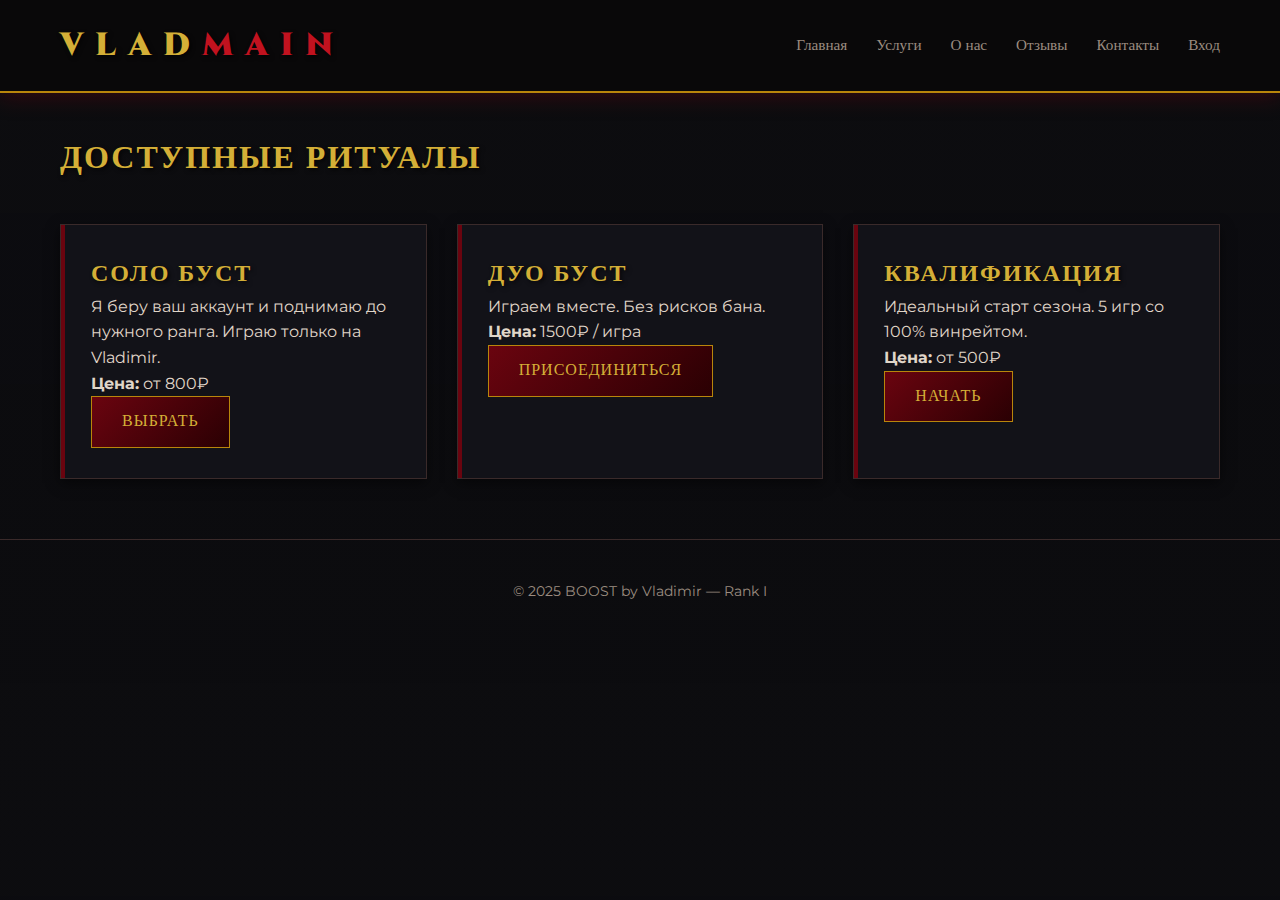
<file: services.html>
<!DOCTYPE html>
<html lang="ru">
<head>
  <meta charset="UTF-8" />
  <meta name="viewport" content="width=device-width, initial-scale=1.0" />
  <title>Услуги | BOOST by Vladimir — Rank I</title>
  <link rel="icon" type="image/png" sizes="180x180" href="assets/img/gremling.png">
  <link rel="preconnect" href="https://fonts.googleapis.com">
  <link rel="preconnect" href="https://fonts.gstatic.com" crossorigin>
  <link href="https://fonts.googleapis.com/css2?family=Cinzel:wght@400;700;900&family=Montserrat:wght@300;400;600&display=swap" rel="stylesheet">
  <link rel="stylesheet" href="css/style.css">
</head>
<body>

  <header>
    <div class="nav-container">
      <div class="logo">V L A D <span>M A I N</span></div>
      <nav class="nav-links">
        <a href="index.html">Главная</a>
        <a href="services.html">Услуги</a>
        <a href="about.html">О нас</a>
        <a href="reviews.html">Отзывы</a>
        <a href="contact.html">Контакты</a>
        <a href="login.html">Вход</a>
      </nav>
    </div>
  </header>

  <div class="container">
    <h1>Доступные ритуалы</h1>

    <div class="grid grid-3">
      <div class="card">
        <h2>Соло Буст</h2>
        <p>Я беру ваш аккаунт и поднимаю до нужного ранга. Играю только на Vladimir.</p>
        <p><strong>Цена:</strong> от 800₽</p>
        <a href="product.html" class="btn">Выбрать</a>
      </div>
      <div class="card">
        <h2>Дуо Буст</h2>
        <p>Играем вместе. Без рисков бана.</p>
        <p><strong>Цена:</strong> 1500₽ / игра</p>
        <a href="product.html" class="btn">Присоединиться</a>
      </div>
      <div class="card">
        <h2>Квалификация</h2>
        <p>Идеальный старт сезона. 5 игр со 100% винрейтом.</p>
        <p><strong>Цена:</strong> от 500₽</p>
        <a href="product.html" class="btn">Начать</a>
      </div>
    </div>
  </div>

  <footer>
    <p>© 2025 BOOST by Vladimir — Rank I </p>
  </footer>

</body>
</html>
</file>
<file: css/style.css>
:root {
  --blood: #6a040f;
  --blood-light: #c1121f;
  --gold: #d4af37;
  --gold-dim: #b8860b;
  --black: #0c0c0f;
  --panel: #121218;
  --border: #3a2a2a;
  --text: #e0d6c9;
  --text-muted: #9b8c80;
}

* {
  box-sizing: border-box;
  margin: 0;
  padding: 0;
}

body {
  background-color: var(--black);
  color: var(--text);
  font-family: 'Montserrat', sans-serif;
  background-image:
    linear-gradient(rgba(12,12,15,0.95), rgba(12,12,15,0.98)),
    url('https://www.transparenttextures.com/patterns/dark-wood.png');
  background-size: auto, 300px 300px;
  line-height: 1.6;
  padding-bottom: 80px;
}

h1, h2, h3, .logo {
  font-family: 'Cinzel', serif;
  color: var(--gold);
  text-transform: uppercase;
  letter-spacing: 2px;
  text-shadow: 2px 2px 4px rgba(0,0,0,0.7);
}

.blood-text {
  color: var(--blood-light);
  text-shadow: 0 0 8px rgba(193, 18, 31, 0.5);
  margin-top: 20px;
}

/* хедер */
header {
  background: rgba(10, 8, 10, 0.95);
  border-bottom: 2px solid var(--gold-dim);
  padding: 20px 0;
  box-shadow: 0 4px 20px rgba(106, 4, 15, 0.4);
  position: sticky;
  top: 0;
  z-index: 100;
}

.nav-container {
  max-width: 1200px;
  margin: 0 auto;
  display: flex;
  justify-content: space-between;
  align-items: center;
  padding: 0 20px;
}

.logo {
  font-size: 2rem;
  font-weight: 900;
}
.logo span {
  color: var(--blood-light);
}

.nav-links a {
  color: var(--text-muted);
  text-decoration: none;
  margin-left: 25px;
  font-family: 'Cinzel', serif;
  font-size: 0.95rem;
  transition: color 0.3s;
}
.nav-links a:hover {
  color: var(--gold);
  text-shadow: 0 0 6px var(--gold-dim);
}

/* контейнер */
.container {
  max-width: 1200px;
  margin: 40px auto;
  padding: 0 20px;
}

/* сетка */
.grid {
  display: grid;
  gap: 30px;
  margin: 40px 0;
}
.grid-2 {
  grid-template-columns: 1fr 1fr;
  align-items: center;
}
.grid-3 {
  grid-template-columns: repeat(auto-fit, minmax(300px, 1fr));
}

/* карточки */
.card {
  background: var(--panel);
  border: 1px solid var(--border);
  padding: 30px;
  position: relative;
  transition: all 0.4s ease;
  box-shadow: 0 4px 12px rgba(0,0,0,0.5);
}
.card:hover {
  border-color: var(--gold);
  transform: translateY(-5px);
  box-shadow: 0 8px 25px rgba(106, 4, 15, 0.4);
}
.card::before {
  content: '';
  position: absolute;
  top: 0; left: 0;
  width: 4px;
  height: 100%;
  background: var(--blood);
}

/* кнопки */
.btn {
  display: inline-block;
  padding: 12px 30px;
  background: linear-gradient(135deg, var(--blood), #2a0003);
  color: var(--gold);
  border: 1px solid var(--gold-dim);
  font-family: 'Cinzel', serif;
  text-transform: uppercase;
  text-decoration: none;
  font-size: 1rem;
  letter-spacing: 1px;
  transition: all 0.3s;
}
.btn:hover {
  background: linear-gradient(135deg, var(--blood-light), var(--blood));
  color: white;
  box-shadow: 0 0 15px rgba(193, 18, 31, 0.7);
}

/* галерея */
.boost-gallery {
  display: grid;
  grid-template-columns: repeat(auto-fit, minmax(180px, 1fr));
  gap: 15px;
  margin-top: 20px;
}
.boost-gallery img {
  width: 100%;
  border: 1px solid var(--border);
  filter: contrast(110%) sepia(20%);
  transition: transform 0.3s;
}
.boost-gallery img:hover {
  transform: scale(1.03);
  border-color: var(--gold-dim);
}

/* формы */
.form-group {
  margin-bottom: 20px;
}
.form-group label {
  display: block;
  color: var(--gold);
  margin-bottom: 8px;
  font-family: 'Cinzel', serif;
}
.form-group input,
.form-group select {
  width: 100%;
  padding: 12px;
  background: #000;
  border: 1px solid var(--border);
  color: var(--text);
  font-family: 'Montserrat', sans-serif;
}
.form-group input:focus,
.form-group select:focus {
  outline: none;
  border-color: var(--gold);
}

/* таблицы */
table {
  width: 100%;
  border-collapse: collapse;
  margin: 20px 0;
}
th {
  color: var(--gold);
  padding: 15px;
  border-bottom: 2px solid var(--gold-dim);
  text-align: left;
}
td {
  padding: 15px;
  border-bottom: 1px solid var(--border);
  color: var(--text-muted);
}

/* блоки отзывов */
.review-quote {
  font-style: italic;
}
.review-author {
  margin-top: 15px;
  color: var(--gold);
}
/* аватарки в отзывах */
.review-avatar {
  width: 50px;
  height: 50px;
  border-radius: 50%;
  object-fit: cover;
  object-position: center;
  border: 2px solid var(--gold-dim);
  margin-bottom: 15px;
}

/* футер */
footer {
  margin-top: 60px;
  text-align: center;
  padding-top: 40px;
  border-top: 1px solid var(--border);
  color: var(--text-muted);
  font-size: 0.9rem;
}

@media (max-width: 992px) {
  .grid-2 {
    grid-template-columns: 1fr;
    text-align: center;
  }
  .hero-img {
    margin-top: 30px;
  }
}

@media (max-width: 600px) {
  .nav-links a {
    margin-left: 15px;
    font-size: 0.85rem;
  }
  h1 {
    font-size: 2.2rem;
  }
  .logo {
    font-size: 1.6rem;
  }
}
</file>
